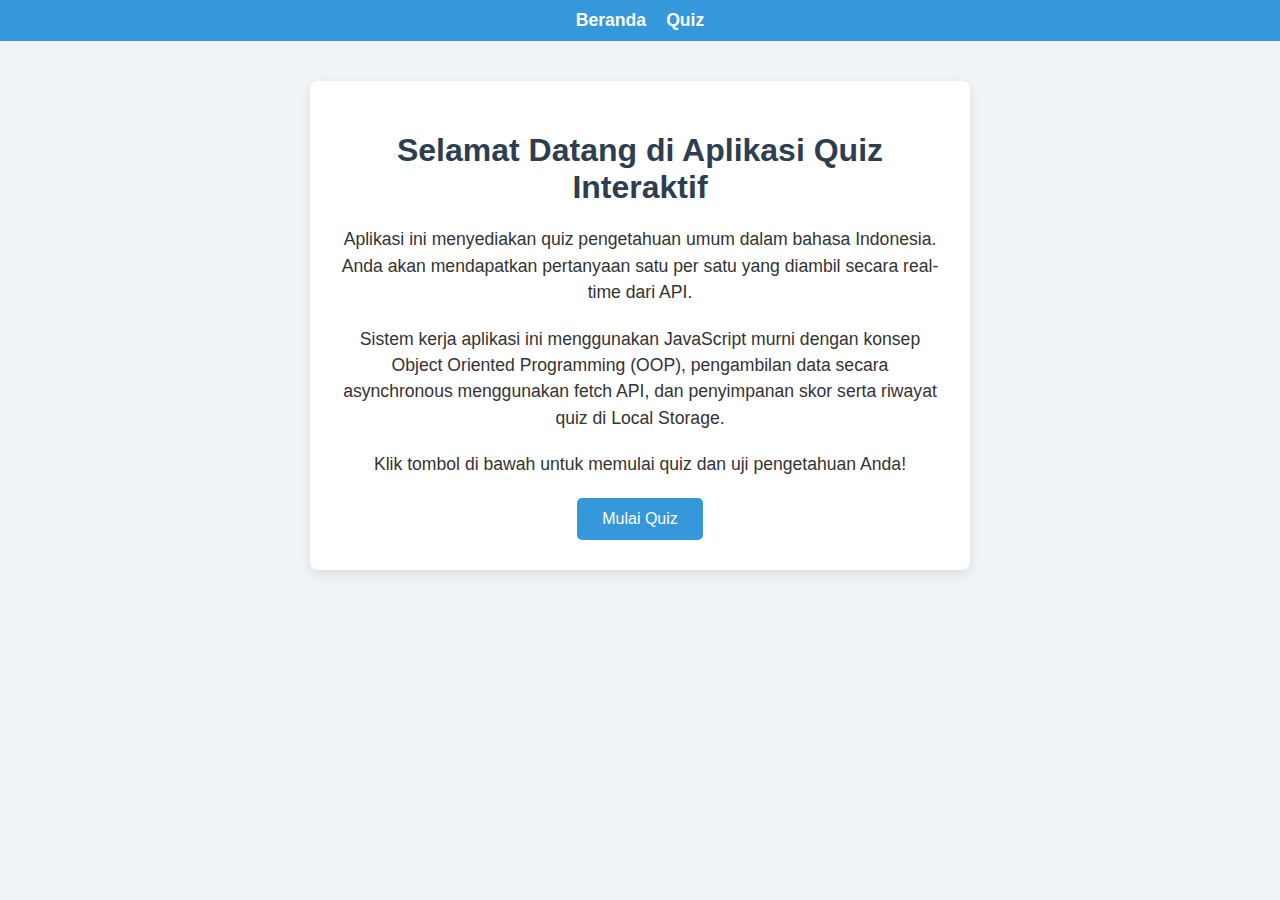
<file: index.html>
<!DOCTYPE html>
<html lang="id">
<head>
    <meta charset="UTF-8" />
    <meta name="viewport" content="width=device-width, initial-scale=1" />
    <title>Selamat Datang - Aplikasi Quiz Interaktif</title>
    <link rel="stylesheet" href="style.css" />
</head>
<body>
    <nav class="navbar">
        <a href="index.html" class="nav-link">Beranda</a>
        <a href="quiz.html" class="nav-link">Quiz</a>
    </nav>
    <div class="container">
        <h1>Selamat Datang di Aplikasi Quiz Interaktif</h1>
        <p>
            Aplikasi ini menyediakan quiz pengetahuan umum dalam bahasa Indonesia.
            Anda akan mendapatkan pertanyaan satu per satu yang diambil secara real-time dari API.
        </p>
        <p>
            Sistem kerja aplikasi ini menggunakan JavaScript murni dengan konsep Object Oriented Programming (OOP),
            pengambilan data secara asynchronous menggunakan fetch API, dan penyimpanan skor serta riwayat quiz di Local Storage.
        </p>
        <p>
            Klik tombol di bawah untuk memulai quiz dan uji pengetahuan Anda!
        </p>
        <a href="quiz.html" class="btn-start">Mulai Quiz</a>
    </div>
</body>
</html>
</file>
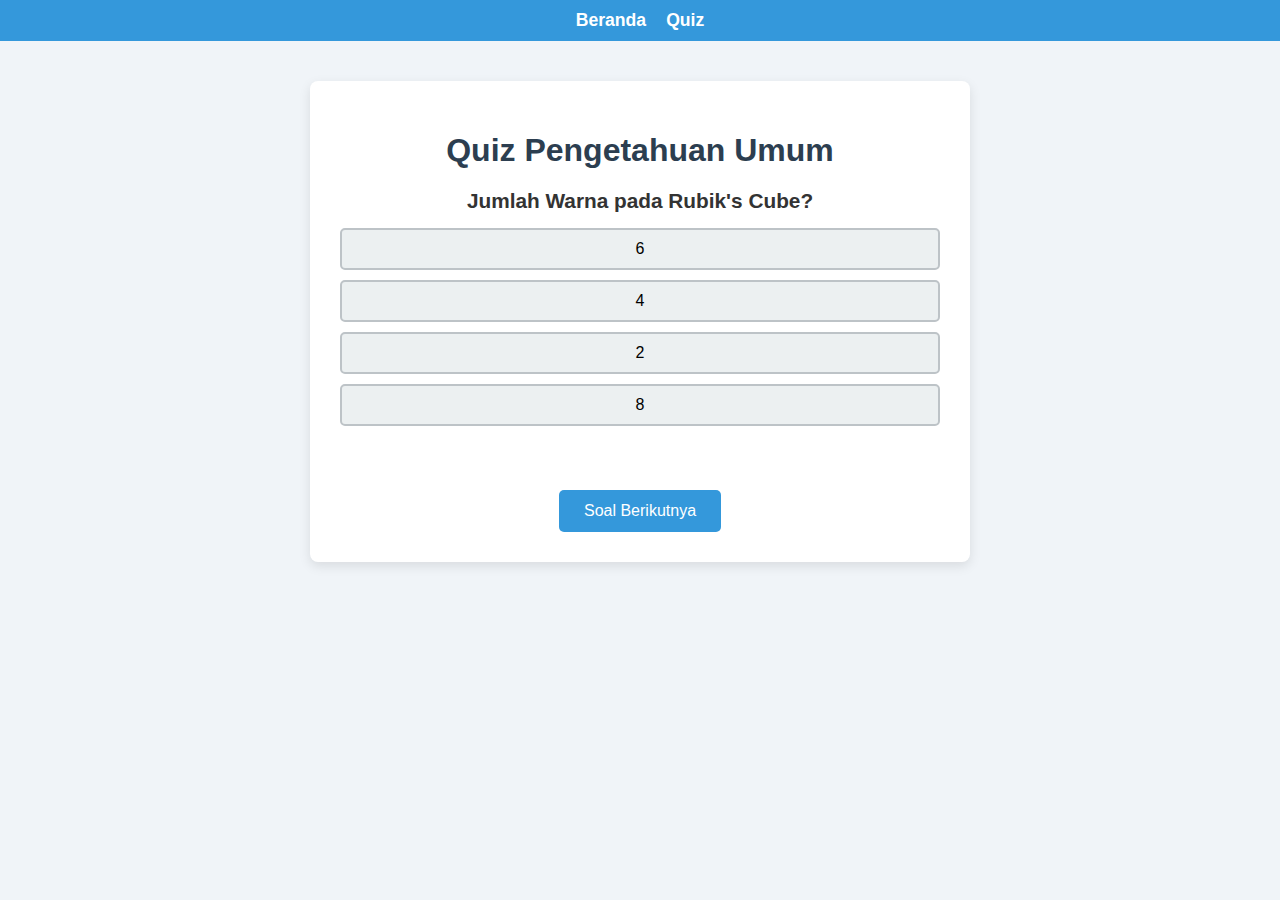
<file: quiz.html>
<!DOCTYPE html>
<html lang="id">
<head>
    <meta charset="UTF-8" />
    <meta name="viewport" content="width=device-width, initial-scale=1" />
    <title>Quiz Pengetahuan Umum</title>
    <link rel="stylesheet" href="style.css" />
</head>
<body>
    <nav class="navbar">
        <a href="index.html" class="nav-link">Beranda</a>
        <a href="quiz.html" class="nav-link">Quiz</a>
    </nav>
    <div class="container">
        <h1>Quiz Pengetahuan Umum</h1>
        <div id="quiz-container">
            <div id="question-container">
                <div id="question"></div>
                <div id="answers"></div>
            </div>
            <div id="feedback"></div>
            <button id="next-btn" disabled>Soal Berikutnya</button>
        </div>
        <div id="result-container" class="hidden">
            <h2>Skor Anda: <span id="score"></span></h2>
            <button id="restart-btn">Mulai Ulang Quiz</button>
            <h3>Riwayat Quiz:</h3>
            <ul id="history-list"></ul>
        </div>
    </div>
    <script src="script.js"></script>
</body>
</html>
</file>
<file: style.css>
body {
    font-family: 'Segoe UI', Tahoma, Geneva, Verdana, sans-serif;
    background: #f0f4f8;
    margin: 0;
    padding: 0;
    color: #333;
}

.navbar {
    background-color: #3498db;
    padding: 10px 20px;
    display: flex;
    justify-content: center;
    gap: 20px;
}

.nav-link {
    color: white;
    text-decoration: none;
    font-weight: 600;
    font-size: 1.1em;
    transition: color 0.3s ease;
}

.nav-link:hover {
    color: #d1e7ff;
}

.container {
    max-width: 600px;
    margin: 40px auto;
    background: white;
    padding: 30px;
    border-radius: 8px;
    box-shadow: 0 4px 12px rgba(0,0,0,0.1);
    text-align: center;
}

h1 {
    margin-bottom: 20px;
    color: #2c3e50;
}

p {
    font-size: 1.1em;
    line-height: 1.5;
    margin-bottom: 20px;
}

.btn-start, button {
    background-color: #3498db;
    color: white;
    border: none;
    padding: 12px 25px;
    font-size: 1em;
    border-radius: 5px;
    cursor: pointer;
    text-decoration: none;
    display: inline-block;
    transition: background-color 0.3s ease;
}

.btn-start:hover, button:hover {
    background-color: #2980b9;
}

#question {
    font-size: 1.3em;
    margin-bottom: 15px;
    font-weight: bold;
}

#answers {
    display: flex;
    flex-direction: column;
    gap: 10px;
    margin-bottom: 20px;
}

.answer-btn {
    background-color: #ecf0f1;
    border: 2px solid #bdc3c7;
    padding: 10px;
    border-radius: 5px;
    cursor: pointer;
    font-size: 1em;
    color: black;
    transition: background-color 0.3s ease, border-color 0.3s ease;
}

.answer-btn:hover {
    background-color: #d0d7de;
}

.answer-btn.correct {
    background-color: #2ecc71;
    border-color: #27ae60;
    color: white;
}

.answer-btn.incorrect {
    background-color: #e74c3c;
    border-color: #c0392b;
    color: white;
}

#feedback {
    font-size: 1.1em;
    margin-bottom: 20px;
    min-height: 24px;
}

.hidden {
    display: none;
}

#result-container h2 {
    margin-bottom: 15px;
}

#history-list {
    list-style-type: none;
    padding-left: 0;
    max-height: 200px;
    overflow-y: auto;
    text-align: left;
}

#history-list li {
    background-color: #ecf0f1;
    margin-bottom: 8px;
    padding: 8px 12px;
    border-radius: 4px;
    font-size: 0.95em;
}
</file>
